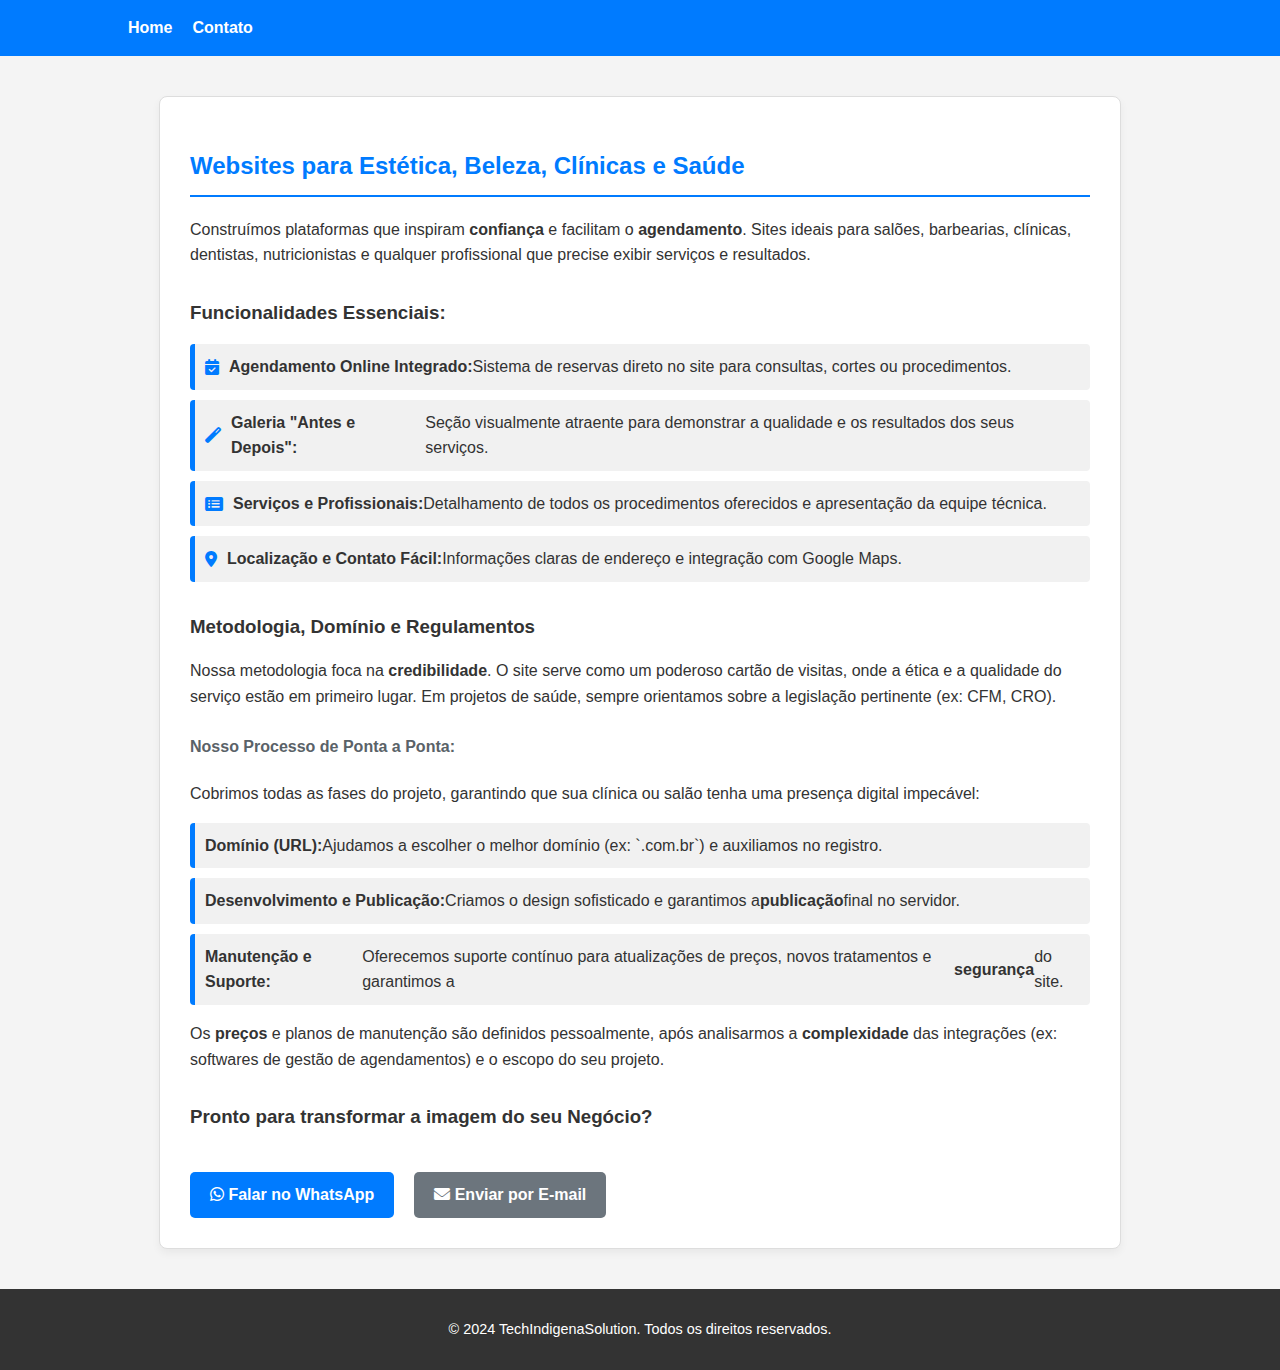
<file: services/Beleza.html>
<!DOCTYPE html>
<html lang="pt-BR">
<head>
    <meta charset="UTF-8">
    <meta name="viewport" content="width=device-width, initial-scale=1.0">
    <title>Websites para Estética e Saúde - TechIndigenaSolution</title>
    <link rel="stylesheet" href="../style.css">
    <link rel="stylesheet" href="https://cdnjs.cloudflare.com/ajax/libs/font-awesome/6.0.0-beta3/css/all.min.css">
</head>
<body>
    <header>
        <div class="container">
            <h1>TechIndigenaSolution</h1>
            <nav>
                <a href="../index.html">Home</a>
                <a href="contato.html">Contato</a>
            </nav>
        </div>
    </header>

    <main class="container">
        <section id="service-details" class="card">
            <h2>Websites para Estética, Beleza, Clínicas e Saúde</h2>
            <p>Construímos plataformas que inspiram <strong>confiança</strong> e facilitam o <strong>agendamento</strong>. Sites ideais para salões, barbearias, clínicas, dentistas, nutricionistas e qualquer profissional que precise exibir serviços e resultados.</p>

            <h3>Funcionalidades Essenciais:</h3>
            <ul>
                <li><i class="fas fa-calendar-check"></i> <strong>Agendamento Online Integrado:</strong> Sistema de reservas direto no site para consultas, cortes ou procedimentos.</li>
                <li><i class="fas fa-magic"></i> <strong>Galeria "Antes e Depois":</strong> Seção visualmente atraente para demonstrar a qualidade e os resultados dos seus serviços.</li>
                <li><i class="fas fa-list-alt"></i> <strong>Serviços e Profissionais:</strong> Detalhamento de todos os procedimentos oferecidos e apresentação da equipe técnica.</li>
                <li><i class="fas fa-map-marker-alt"></i> <strong>Localização e Contato Fácil:</strong> Informações claras de endereço e integração com Google Maps.</li>
            </ul>

            <div class="regulations">
                <h3>Metodologia, Domínio e Regulamentos</h3>
                <p>Nossa metodologia foca na <strong>credibilidade</strong>. O site serve como um poderoso cartão de visitas, onde a ética e a qualidade do serviço estão em primeiro lugar. Em projetos de saúde, sempre orientamos sobre a legislação pertinente (ex: CFM, CRO).</p>

                <h4>Nosso Processo de Ponta a Ponta:</h4>
                <p>Cobrimos todas as fases do projeto, garantindo que sua clínica ou salão tenha uma presença digital impecável:</p>
                <ul>
                    <li><strong>Domínio (URL):</strong> Ajudamos a escolher o melhor domínio (ex: `.com.br`) e auxiliamos no registro.</li>
                    <li><strong>Desenvolvimento e Publicação:</strong> Criamos o design sofisticado e garantimos a <strong>publicação</strong> final no servidor.</li>
                    <li><strong>Manutenção e Suporte:</strong> Oferecemos suporte contínuo para atualizações de preços, novos tratamentos e garantimos a <strong>segurança</strong> do site.</li>
                </ul>

                <p>Os <strong>preços</strong> e planos de manutenção são definidos pessoalmente, após analisarmos a <strong>complexidade</strong> das integrações (ex: softwares de gestão de agendamentos) e o escopo do seu projeto.</p>
            </div>

            <h3 style="margin-top: 30px;">Pronto para transformar a imagem do seu Negócio?</h3>

            <div class="contact-buttons" style="display: flex; gap: 20px; margin-top: 20px;">
                <a href="https://wa.me/SEUNUMERO?text=Ol%C3%A1%2C%20gostaria%20de%20saber%20mais%20sobre%20o%20Website%20para%20Est%C3%A9tica%20e%20Sa%C3%BAde." target="_blank" class="cta-button">
                    <i class="fab fa-whatsapp"></i> Falar no WhatsApp
                </a>

                <a href="contato.html" class="cta-button secondary">
                    <i class="fas fa-envelope"></i> Enviar por E-mail
                </a>
            </div>
        </section>
    </main>

    <footer>
        <p>&copy; 2024 TechIndigenaSolution. Todos os direitos reservados.</p>
    </footer>
</body>
</html>
</file>
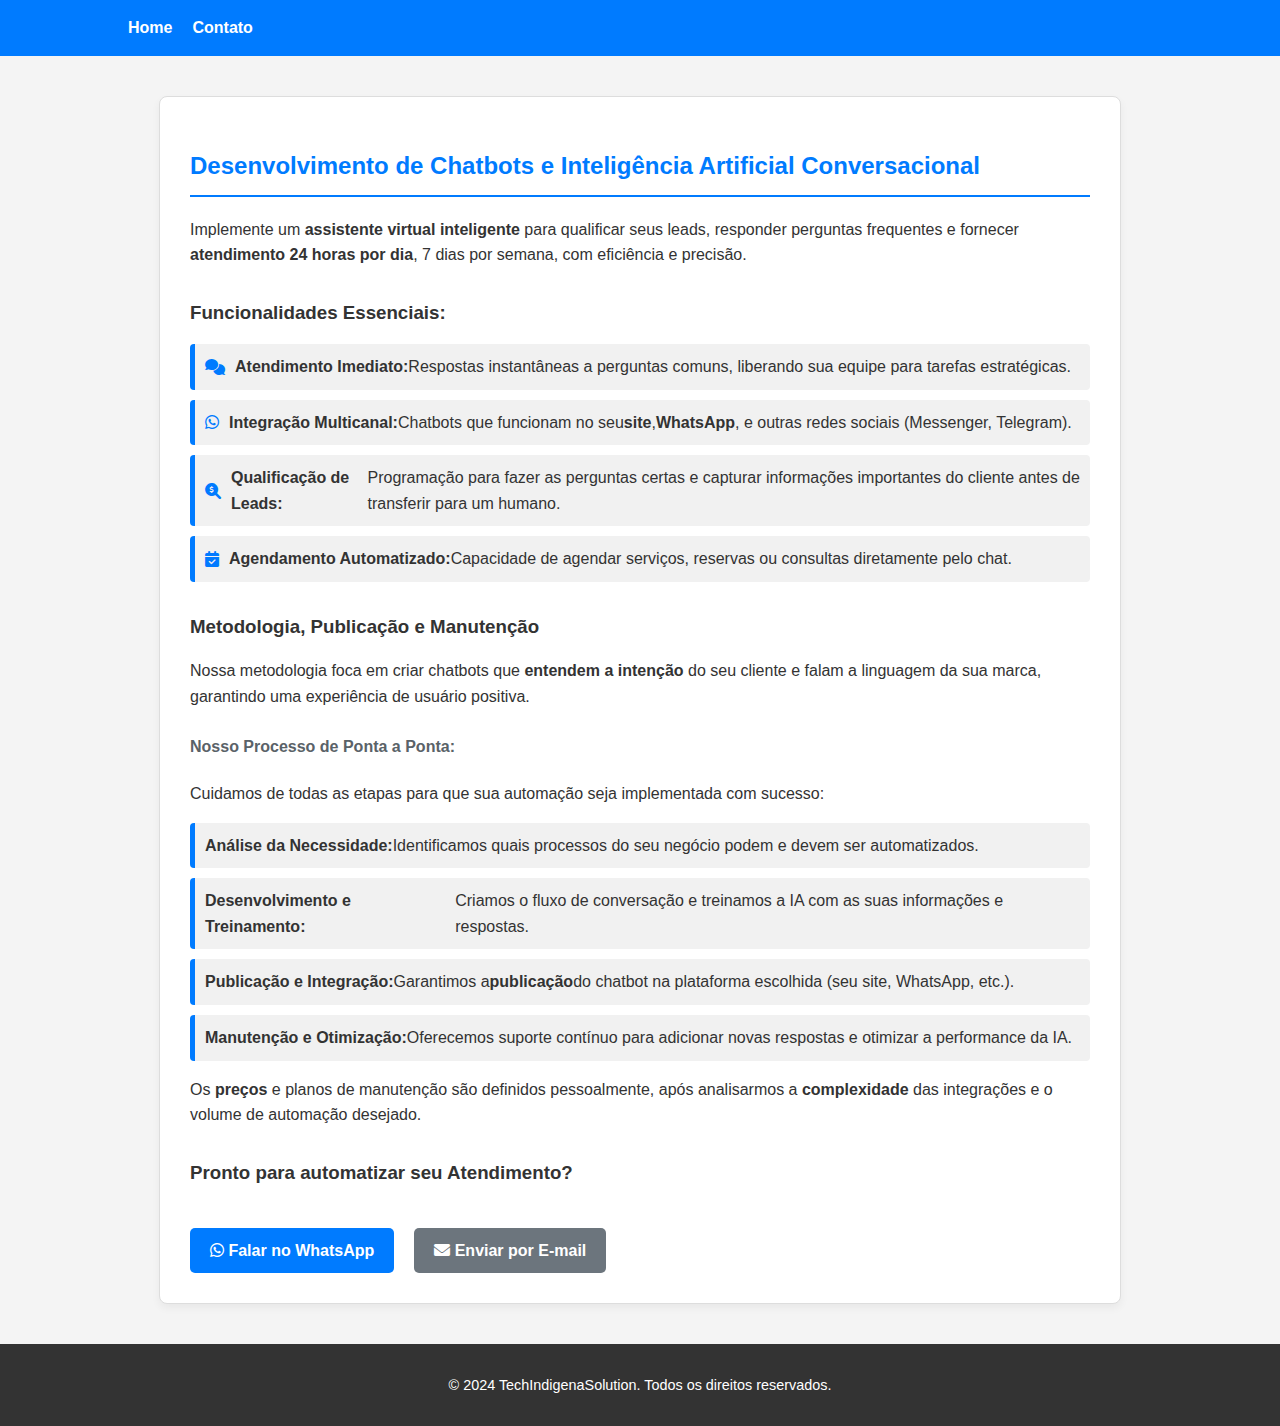
<file: services/chatbots.html>
<!DOCTYPE html>
<html lang="pt-BR">
<head>
    <meta charset="UTF-8">
    <meta name="viewport" content="width=device-width, initial-scale=1.0">
    <title>Desenvolvimento de Chatbots e IA - TechIndigenaSolution</title>
    <link rel="stylesheet" href="../style.css">
    <link rel="stylesheet" href="https://cdnjs.cloudflare.com/ajax/libs/font-awesome/6.0.0-beta3/css/all.min.css">
</head>
<body>
    <header>
        <div class="container">
            <h1>TechIndigenaSolution</h1>
            <nav>
                <a href="../index.html">Home</a>
                <a href="contato.html">Contato</a>
            </nav>
        </div>
    </header>

    <main class="container">
        <section id="service-details" class="card">
            <h2>Desenvolvimento de Chatbots e Inteligência Artificial Conversacional</h2>
            <p>Implemente um <strong>assistente virtual inteligente</strong> para qualificar seus leads, responder perguntas frequentes e fornecer <strong>atendimento 24 horas por dia</strong>, 7 dias por semana, com eficiência e precisão.</p>

            <h3>Funcionalidades Essenciais:</h3>
            <ul>
                <li><i class="fas fa-comments"></i> <strong>Atendimento Imediato:</strong> Respostas instantâneas a perguntas comuns, liberando sua equipe para tarefas estratégicas.</li>
                <li><i class="fab fa-whatsapp"></i> <strong>Integração Multicanal:</strong> Chatbots que funcionam no seu <strong>site</strong>, <strong>WhatsApp</strong>, e outras redes sociais (Messenger, Telegram).</li>
                <li><i class="fas fa-search-dollar"></i> <strong>Qualificação de Leads:</strong> Programação para fazer as perguntas certas e capturar informações importantes do cliente antes de transferir para um humano.</li>
                <li><i class="fas fa-calendar-check"></i> <strong>Agendamento Automatizado:</strong> Capacidade de agendar serviços, reservas ou consultas diretamente pelo chat.</li>
            </ul>

            <div class="regulations">
                <h3>Metodologia, Publicação e Manutenção</h3>
                <p>Nossa metodologia foca em criar chatbots que <strong>entendem a intenção</strong> do seu cliente e falam a linguagem da sua marca, garantindo uma experiência de usuário positiva.</p>

                <h4>Nosso Processo de Ponta a Ponta:</h4>
                <p>Cuidamos de todas as etapas para que sua automação seja implementada com sucesso:</p>
                <ul>
                    <li><strong>Análise da Necessidade:</strong> Identificamos quais processos do seu negócio podem e devem ser automatizados.</li>
                    <li><strong>Desenvolvimento e Treinamento:</strong> Criamos o fluxo de conversação e treinamos a IA com as suas informações e respostas.</li>
                    <li><strong>Publicação e Integração:</strong> Garantimos a <strong>publicação</strong> do chatbot na plataforma escolhida (seu site, WhatsApp, etc.).</li>
                    <li><strong>Manutenção e Otimização:</strong> Oferecemos suporte contínuo para adicionar novas respostas e otimizar a performance da IA.</li>
                </ul>

                <p>Os <strong>preços</strong> e planos de manutenção são definidos pessoalmente, após analisarmos a <strong>complexidade</strong> das integrações e o volume de automação desejado.</p>
            </div>

            <h3 style="margin-top: 30px;">Pronto para automatizar seu Atendimento?</h3>

            <div class="contact-buttons" style="display: flex; gap: 20px; margin-top: 20px;">
                <a href="https://wa.me/SEUNUMERO?text=Ol%C3%A1%2C%20gostaria%20de%20saber%20mais%20sobre%20o%20Desenvolvimento%20de%20Chatbots." target="_blank" class="cta-button">
                    <i class="fab fa-whatsapp"></i> Falar no WhatsApp
                </a>

                <a href="contato.html" class="cta-button secondary">
                    <i class="fas fa-envelope"></i> Enviar por E-mail
                </a>
            </div>
        </section>
    </main>

    <footer>
        <p>&copy; 2024 TechIndigenaSolution. Todos os direitos reservados.</p>
    </footer>
</body>
</html>
</file>
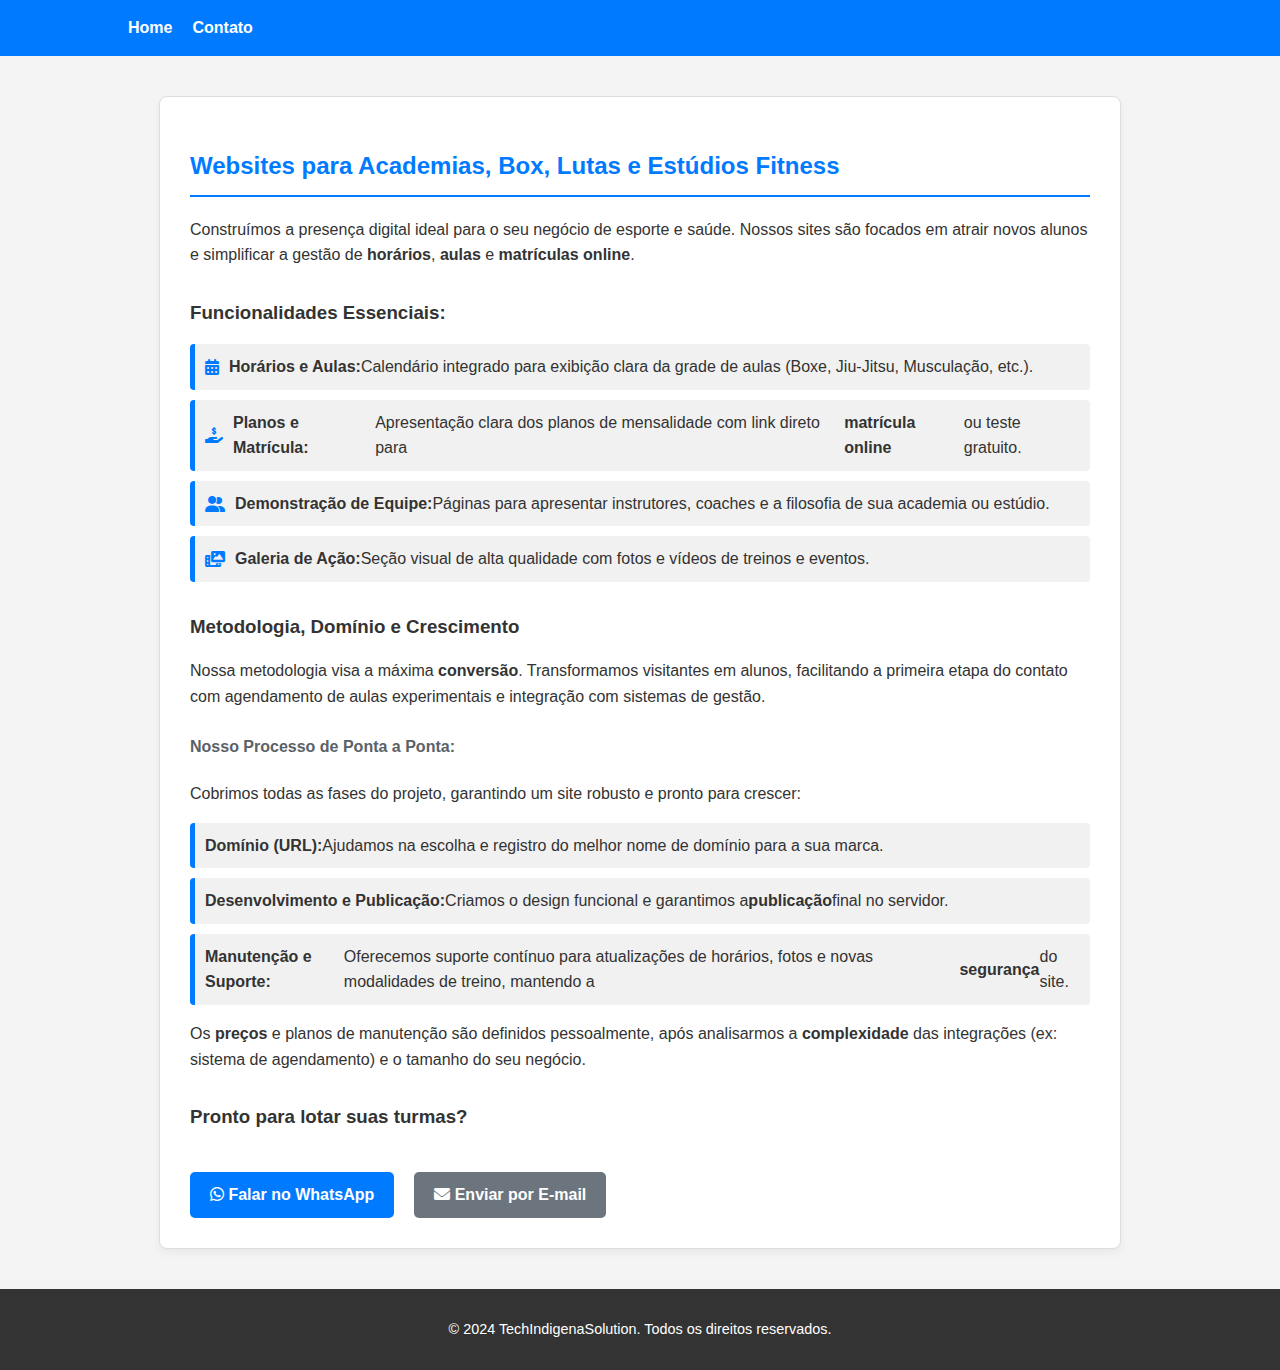
<file: services/fitness.html>
<!DOCTYPE html>
<html lang="pt-BR">
<head>
    <meta charset="UTF-8">
    <meta name="viewport" content="width=device-width, initial-scale=1.0">
    <title>Websites para Fitness e Lutas - TechIndigenaSolution</title>
    <link rel="stylesheet" href="../style.css">
    <link rel="stylesheet" href="https://cdnjs.cloudflare.com/ajax/libs/font-awesome/6.0.0-beta3/css/all.min.css">
</head>
<body>
    <header>
        <div class="container">
            <h1>TechIndigenaSolution</h1>
            <nav>
                <a href="../index.html">Home</a>
                <a href="contato.html">Contato</a>
            </nav>
        </div>
    </header>

    <main class="container">
        <section id="service-details" class="card">
            <h2>Websites para Academias, Box, Lutas e Estúdios Fitness</h2>
            <p>Construímos a presença digital ideal para o seu negócio de esporte e saúde. Nossos sites são focados em atrair novos alunos e simplificar a gestão de <strong>horários</strong>, <strong>aulas</strong> e <strong>matrículas online</strong>.</p>

            <h3>Funcionalidades Essenciais:</h3>
            <ul>
                <li><i class="fas fa-calendar-alt"></i> <strong>Horários e Aulas:</strong> Calendário integrado para exibição clara da grade de aulas (Boxe, Jiu-Jitsu, Musculação, etc.).</li>
                <li><i class="fas fa-hand-holding-usd"></i> <strong>Planos e Matrícula:</strong> Apresentação clara dos planos de mensalidade com link direto para <strong>matrícula online</strong> ou teste gratuito.</li>
                <li><i class="fas fa-user-friends"></i> <strong>Demonstração de Equipe:</strong> Páginas para apresentar instrutores, coaches e a filosofia de sua academia ou estúdio.</li>
                <li><i class="fas fa-photo-video"></i> <strong>Galeria de Ação:</strong> Seção visual de alta qualidade com fotos e vídeos de treinos e eventos.</li>
            </ul>

            <div class="regulations">
                <h3>Metodologia, Domínio e Crescimento</h3>
                <p>Nossa metodologia visa a máxima <strong>conversão</strong>. Transformamos visitantes em alunos, facilitando a primeira etapa do contato com agendamento de aulas experimentais e integração com sistemas de gestão.</p>

                <h4>Nosso Processo de Ponta a Ponta:</h4>
                <p>Cobrimos todas as fases do projeto, garantindo um site robusto e pronto para crescer:</p>
                <ul>
                    <li><strong>Domínio (URL):</strong> Ajudamos na escolha e registro do melhor nome de domínio para a sua marca.</li>
                    <li><strong>Desenvolvimento e Publicação:</strong> Criamos o design funcional e garantimos a <strong>publicação</strong> final no servidor.</li>
                    <li><strong>Manutenção e Suporte:</strong> Oferecemos suporte contínuo para atualizações de horários, fotos e novas modalidades de treino, mantendo a <strong>segurança</strong> do site.</li>
                </ul>

                <p>Os <strong>preços</strong> e planos de manutenção são definidos pessoalmente, após analisarmos a <strong>complexidade</strong> das integrações (ex: sistema de agendamento) e o tamanho do seu negócio.</p>
            </div>

            <h3 style="margin-top: 30px;">Pronto para lotar suas turmas?</h3>

            <div class="contact-buttons" style="display: flex; gap: 20px; margin-top: 20px;">
                <a href="https://wa.me/SEUNUMERO?text=Ol%C3%A1%2C%20gostaria%20de%20saber%20mais%20sobre%20o%20Website%20para%20Fitness%20e%20Lutas." target="_blank" class="cta-button">
                    <i class="fab fa-whatsapp"></i> Falar no WhatsApp
                </a>

                <a href="contato.html" class="cta-button secondary">
                    <i class="fas fa-envelope"></i> Enviar por E-mail
                </a>
            </div>
        </section>
    </main>

    <footer>
        <p>&copy; 2024 TechIndigenaSolution. Todos os direitos reservados.</p>
    </footer>
</body>
</html>
</file>
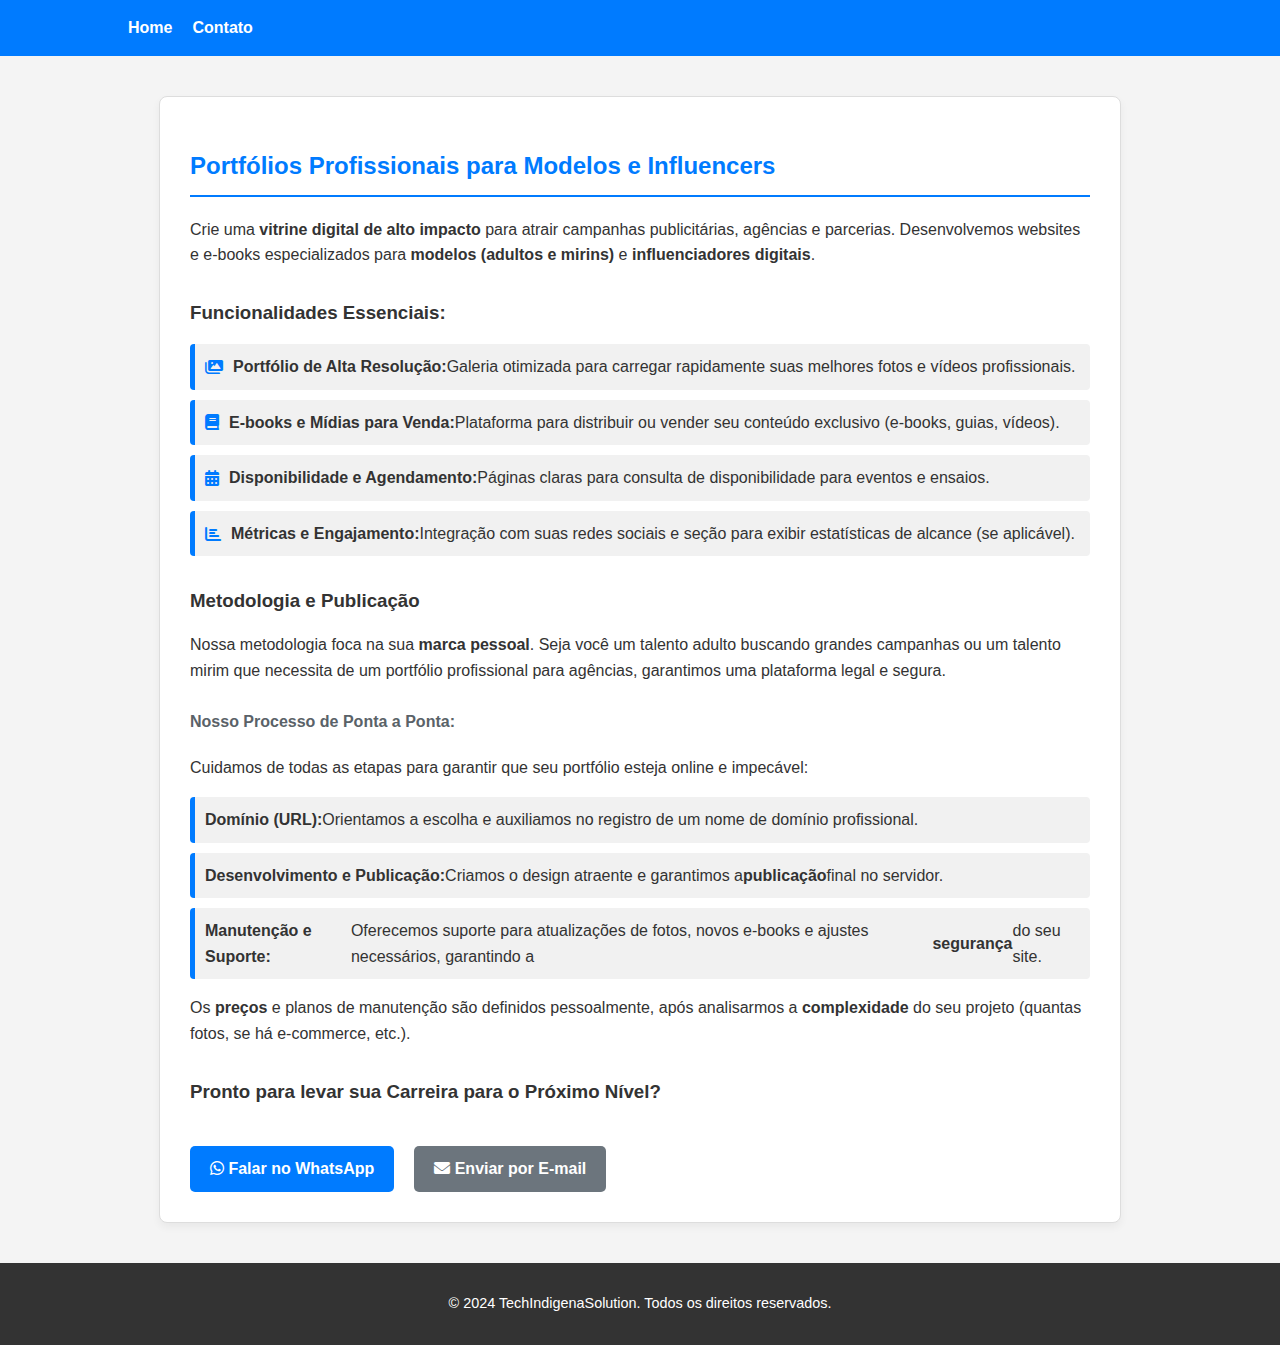
<file: services/modelos.html>
<!DOCTYPE html>
<html lang="pt-BR">
<head>
    <meta charset="UTF-8">
    <meta name="viewport" content="width=device-width, initial-scale=1.0">
    <title>Portfólios para Modelos e Influencers - TechIndigenaSolution</title>
    <link rel="stylesheet" href="../style.css">
    <link rel="stylesheet" href="https://cdnjs.cloudflare.com/ajax/libs/font-awesome/6.0.0-beta3/css/all.min.css">
</head>
<body>
    <header>
        <div class="container">
            <h1>TechIndigenaSolution</h1>
            <nav>
                <a href="../index.html">Home</a>
                <a href="contato.html">Contato</a>
            </nav>
        </div>
    </header>

    <main class="container">
        <section id="service-details" class="card">
            <h2>Portfólios Profissionais para Modelos e Influencers</h2>
            <p>Crie uma <strong>vitrine digital de alto impacto</strong> para atrair campanhas publicitárias, agências e parcerias. Desenvolvemos websites e e-books especializados para <strong>modelos (adultos e mirins)</strong> e <strong>influenciadores digitais</strong>.</p>

            <h3>Funcionalidades Essenciais:</h3>
            <ul>
                <li><i class="fas fa-images"></i> <strong>Portfólio de Alta Resolução:</strong> Galeria otimizada para carregar rapidamente suas melhores fotos e vídeos profissionais.</li>
                <li><i class="fas fa-book"></i> <strong>E-books e Mídias para Venda:</strong> Plataforma para distribuir ou vender seu conteúdo exclusivo (e-books, guias, vídeos).</li>
                <li><i class="fas fa-calendar-alt"></i> <strong>Disponibilidade e Agendamento:</strong> Páginas claras para consulta de disponibilidade para eventos e ensaios.</li>
                <li><i class="fas fa-chart-bar"></i> <strong>Métricas e Engajamento:</strong> Integração com suas redes sociais e seção para exibir estatísticas de alcance (se aplicável).</li>
            </ul>

            <div class="regulations">
                <h3>Metodologia e Publicação</h3>
                <p>Nossa metodologia foca na sua <strong>marca pessoal</strong>. Seja você um talento adulto buscando grandes campanhas ou um talento mirim que necessita de um portfólio profissional para agências, garantimos uma plataforma legal e segura.</p>

                <h4>Nosso Processo de Ponta a Ponta:</h4>
                <p>Cuidamos de todas as etapas para garantir que seu portfólio esteja online e impecável:</p>
                <ul>
                    <li><strong>Domínio (URL):</strong> Orientamos a escolha e auxiliamos no registro de um nome de domínio profissional.</li>
                    <li><strong>Desenvolvimento e Publicação:</strong> Criamos o design atraente e garantimos a <strong>publicação</strong> final no servidor.</li>
                    <li><strong>Manutenção e Suporte:</strong> Oferecemos suporte para atualizações de fotos, novos e-books e ajustes necessários, garantindo a <strong>segurança</strong> do seu site.</li>
                </ul>

                <p>Os <strong>preços</strong> e planos de manutenção são definidos pessoalmente, após analisarmos a <strong>complexidade</strong> do seu projeto (quantas fotos, se há e-commerce, etc.).</p>
            </div>

            <h3 style="margin-top: 30px;">Pronto para levar sua Carreira para o Próximo Nível?</h3>

            <div class="contact-buttons" style="display: flex; gap: 20px; margin-top: 20px;">
                <a href="https://wa.me/SEUNUMERO?text=Ol%C3%A1%2C%20gostaria%20de%20saber%20mais%20sobre%20o%20Website%20para%20Modelos%2FInfluencers." target="_blank" class="cta-button">
                    <i class="fab fa-whatsapp"></i> Falar no WhatsApp
                </a>

                <a href="contato.html" class="cta-button secondary">
                    <i class="fas fa-envelope"></i> Enviar por E-mail
                </a>
            </div>
        </section>
    </main>

    <footer>
        <p>&copy; 2024 TechIndigenaSolution. Todos os direitos reservados.</p>
    </footer>
</body>
</html>
</file>
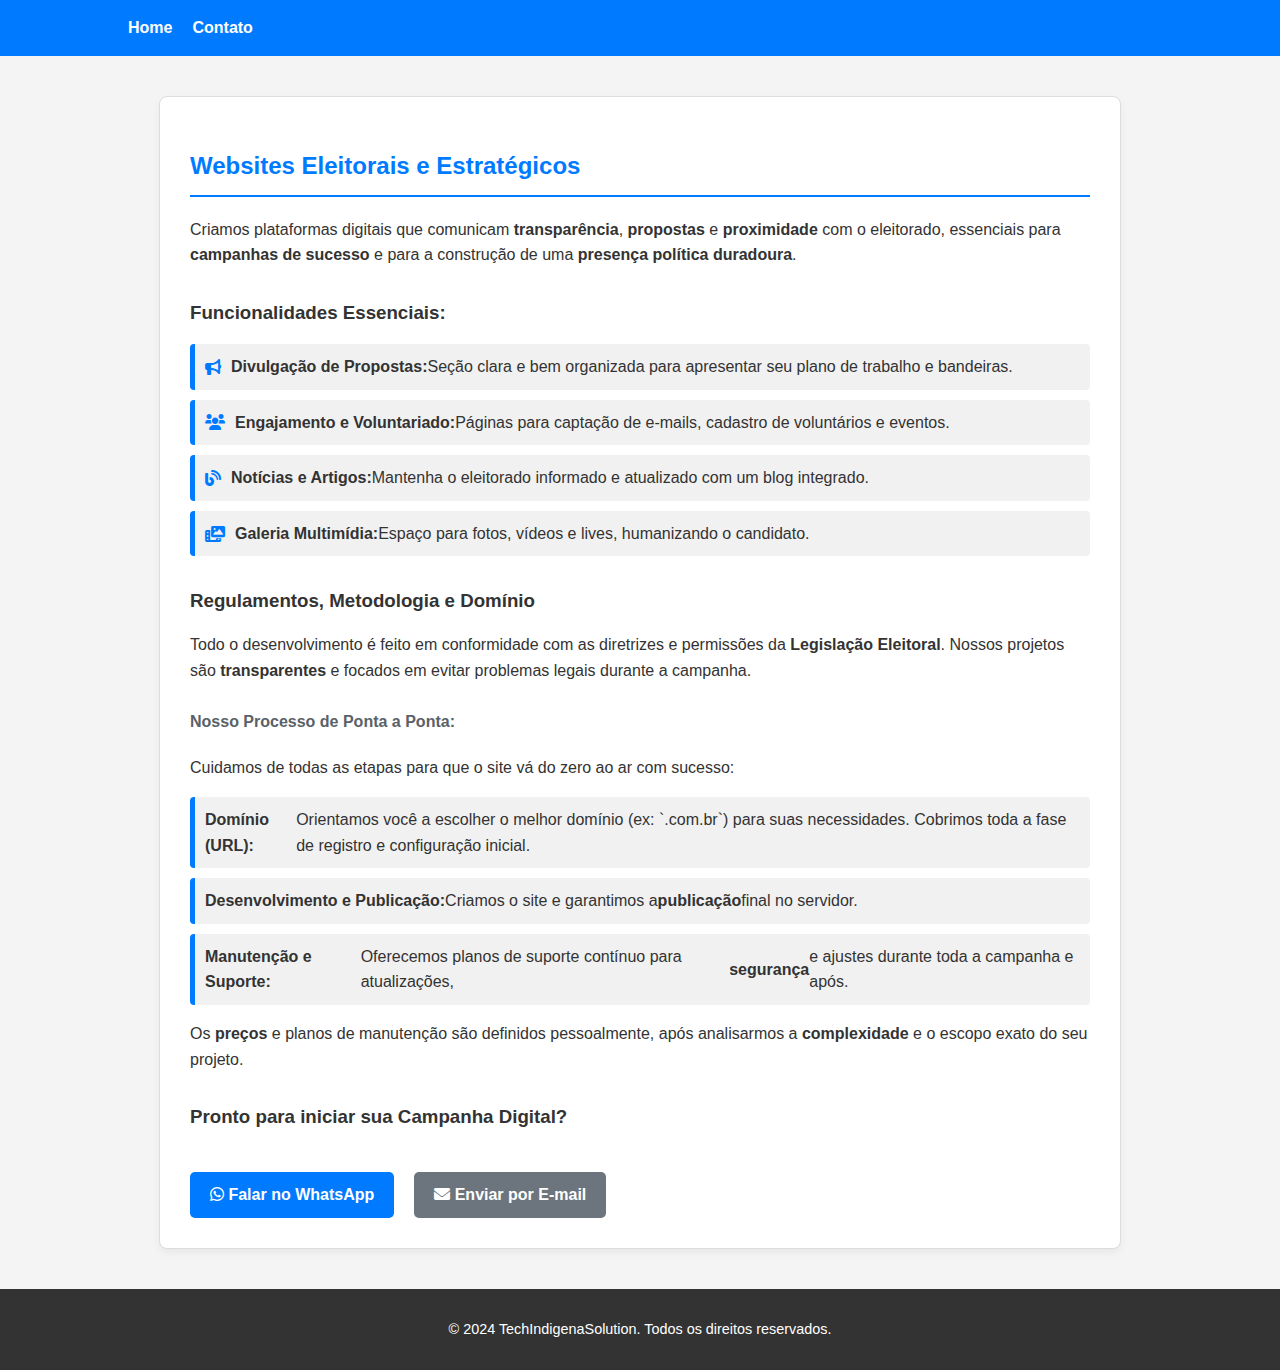
<file: services/politica.html>
<!DOCTYPE html>
<html lang="pt-BR">
<head>
    <meta charset="UTF-8">
    <meta name="viewport" content="width=device-width, initial-scale=1.0">
    <title>Websites Políticos - TechIndigenaSolution</title>
    <link rel="stylesheet" href="../style.css">
    <link rel="stylesheet" href="https://cdnjs.cloudflare.com/ajax/libs/font-awesome/6.0.0-beta3/css/all.min.css">
</head>
<body>
    <header>
        <div class="container">
            <h1>TechIndigenaSolution</h1>
            <nav>
                <a href="../index.html">Home</a>
                <a href="contato.html">Contato</a>
            </nav>
        </div>
    </header>

    <main class="container">
        <section id="service-details" class="card">
            <h2>Websites Eleitorais e Estratégicos</h2>
            <p>Criamos plataformas digitais que comunicam <strong>transparência</strong>, <strong>propostas</strong> e <strong>proximidade</strong> com o eleitorado, essenciais para <strong>campanhas de sucesso</strong> e para a construção de uma <strong>presença política duradoura</strong>.</p>

            <h3>Funcionalidades Essenciais:</h3>
            <ul>
                <li><i class="fas fa-bullhorn"></i> <strong>Divulgação de Propostas:</strong> Seção clara e bem organizada para apresentar seu plano de trabalho e bandeiras.</li>
                <li><i class="fas fa-users"></i> <strong>Engajamento e Voluntariado:</strong> Páginas para captação de e-mails, cadastro de voluntários e eventos.</li>
                <li><i class="fas fa-blog"></i> <strong>Notícias e Artigos:</strong> Mantenha o eleitorado informado e atualizado com um blog integrado.</li>
                <li><i class="fas fa-photo-video"></i> <strong>Galeria Multimídia:</strong> Espaço para fotos, vídeos e lives, humanizando o candidato.</li>
            </ul>

            <div class="regulations">
                <h3>Regulamentos, Metodologia e Domínio</h3>
                <p>Todo o desenvolvimento é feito em conformidade com as diretrizes e permissões da <strong>Legislação Eleitoral</strong>. Nossos projetos são <strong>transparentes</strong> e focados em evitar problemas legais durante a campanha.</p>

                <h4>Nosso Processo de Ponta a Ponta:</h4>
                <p>Cuidamos de todas as etapas para que o site vá do zero ao ar com sucesso:</p>
                <ul>
                    <li><strong>Domínio (URL):</strong> Orientamos você a escolher o melhor domínio (ex: `.com.br`) para suas necessidades. Cobrimos toda a fase de registro e configuração inicial.</li>
                    <li><strong>Desenvolvimento e Publicação:</strong> Criamos o site e garantimos a <strong>publicação</strong> final no servidor.</li>
                    <li><strong>Manutenção e Suporte:</strong> Oferecemos planos de suporte contínuo para atualizações, <strong>segurança</strong> e ajustes durante toda a campanha e após.</li>
                </ul>

                <p>Os <strong>preços</strong> e planos de manutenção são definidos pessoalmente, após analisarmos a <strong>complexidade</strong> e o escopo exato do seu projeto.</p>
            </div>

            <h3 style="margin-top: 30px;">Pronto para iniciar sua Campanha Digital?</h3>

            <div class="contact-buttons" style="display: flex; gap: 20px; margin-top: 20px;">
                <a href="https://wa.me/SEUNUMERO?text=Ol%C3%A1%2C%20gostaria%20de%20saber%20mais%20sobre%20o%20Website%20Pol%C3%ADtico." target="_blank" class="cta-button">
                    <i class="fab fa-whatsapp"></i> Falar no WhatsApp
                </a>

                <a href="contato.html" class="cta-button secondary">
                    <i class="fas fa-envelope"></i> Enviar por E-mail
                </a>
            </div>
        </section>
    </main>

    <footer>
        <p>&copy; 2024 TechIndigenaSolution. Todos os direitos reservados.</p>
    </footer>
</body>
</html>
</file>
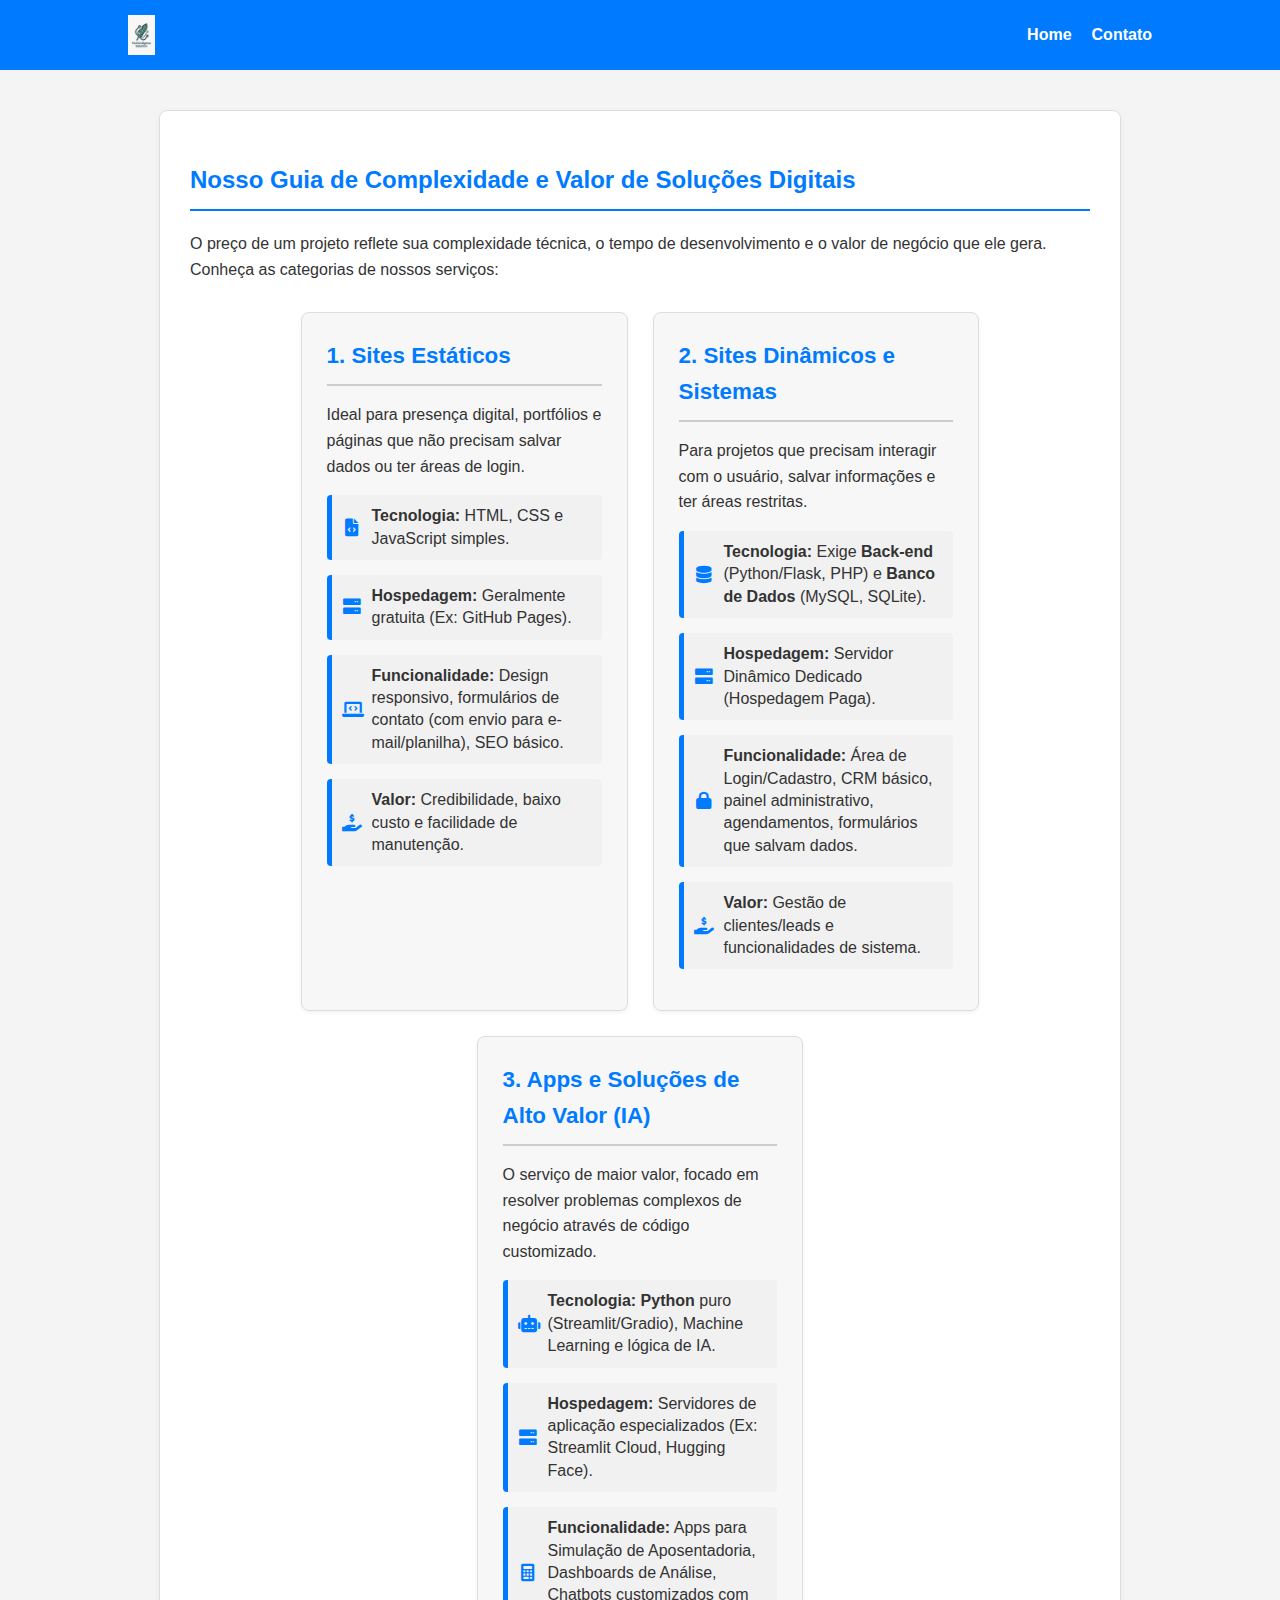
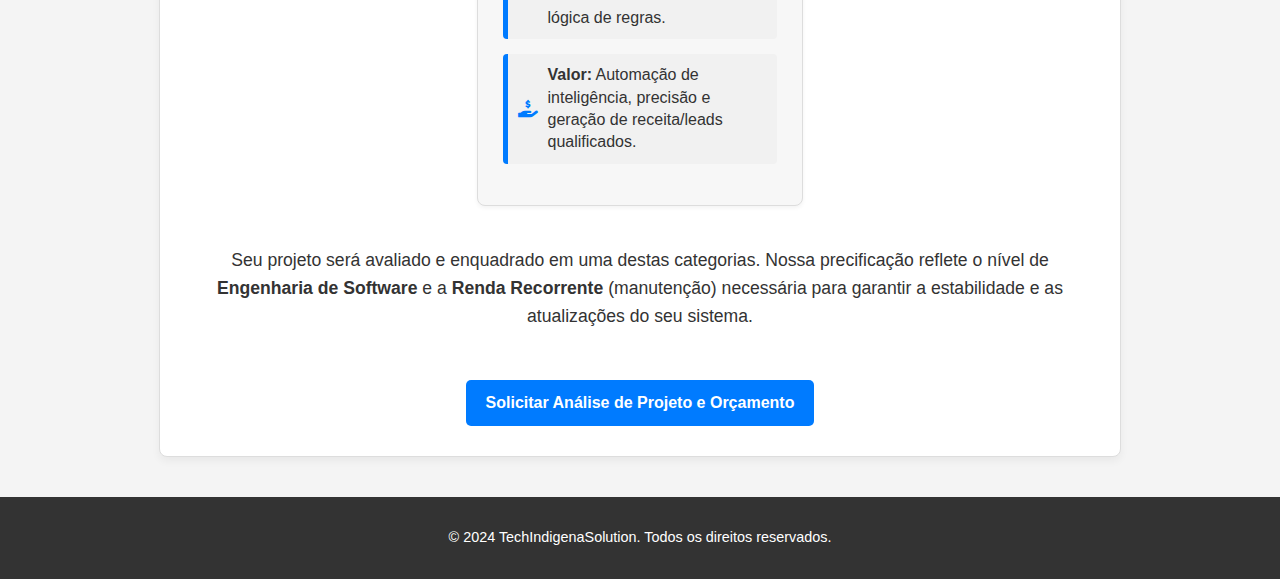
<file: services/servicos-premium.html>
<!DOCTYPE html>
<html lang="pt-BR">
<head>
    <meta charset="UTF-8">
    <meta name="viewport" content="width=device-width, initial-scale=1.0">
    <title>Complexidade e Valor dos Serviços - TechIndigenaSolution</title>
    <link rel="stylesheet" href="../style.css">
    <link rel="stylesheet" href="https://cdnjs.cloudflare.com/ajax/libs/font-awesome/6.0.0-beta3/css/all.min.css">

    <style>
        .service-complexity {
            display: flex;
            flex-wrap: wrap;
            gap: 25px;
            justify-content: center;
            margin-top: 30px;
        }

        .complexity-card {
            background-color: #f7f7f7;
            border: 1px solid #ddd;
            border-radius: 8px;
            padding: 25px;
            width: calc(33.33% - 25px); /* Três colunas */
            box-shadow: 0 2px 4px rgba(0, 0, 0, 0.05);
            transition: box-shadow 0.3s ease;
        }

        .complexity-card:hover {
            box-shadow: 0 4px 8px rgba(0, 123, 255, 0.2);
        }

        .complexity-card h3 {
            color: #007bff;
            border-bottom: 2px solid #ccc;
            padding-bottom: 10px;
            margin-top: 0;
            margin-bottom: 15px;
            font-size: 1.4em;
        }

        .complexity-card ul {
            list-style: none;
            padding-left: 0;
            margin-top: 15px;
        }

        /* ------------------------------------------- */
        /* CÓDIGO CSS AJUSTADO AQUI */
        /* ------------------------------------------- */
        .complexity-card ul li {
            margin-bottom: 15px; /* Aumenta um pouco o espaçamento vertical */
            display: flex;
            line-height: 1.4;
        }

        .complexity-card ul li i {
            margin-right: 10px;
            color: #007bff;
            font-size: 1.1em;
            min-width: 20px; /* Garante que o ícone tenha largura fixa */
            text-align: center;
        }

        .complexity-card ul li span {
            /* Permite que o texto se ajuste ao restante da largura */
            flex-grow: 1;
        }
        /* ------------------------------------------- */

        /* Responsividade para telas menores */
        @media (max-width: 992px) {
            .complexity-card {
                width: calc(50% - 20px); /* Duas colunas em tablets */
            }
        }

        @media (max-width: 600px) {
            .complexity-card {
                width: 100%; /* Coluna única em smartphones */
            }
        }
    </style>
</head>
<body>
    <header>
        <div class="container">
            <h1>TechIndigenaSolution</h1>
            <div class="logo">
                <img src="../logo.png" alt="TechIndigenaSolution Logo" height="40">
            </div>
            <nav>
                <a href="../index.html">Home</a>
                <a href="contato.html">Contato</a>
            </nav>
        </div>
    </header>

    <main class="container">
        <section class="card">
            <h2>Nosso Guia de Complexidade e Valor de Soluções Digitais</h2>
            <p>O preço de um projeto reflete sua complexidade técnica, o tempo de desenvolvimento e o valor de negócio que ele gera. Conheça as categorias de nossos serviços:</p>

            <div class="service-complexity">

                <div class="complexity-card">
                    <h3>1. Sites Estáticos</h3>
                    <p>Ideal para presença digital, portfólios e páginas que não precisam salvar dados ou ter áreas de login.</p>
                    <ul>
                        <li><i class="fas fa-file-code"></i> <span><strong>Tecnologia:</strong> HTML, CSS e JavaScript simples.</span></li>
                        <li><i class="fas fa-server"></i> <span><strong>Hospedagem:</strong> Geralmente gratuita (Ex: GitHub Pages).</span></li>
                        <li><i class="fas fa-laptop-code"></i> <span><strong>Funcionalidade:</strong> Design responsivo, formulários de contato (com envio para e-mail/planilha), SEO básico.</span></li>
                        <li><i class="fas fa-hand-holding-usd"></i> <span><strong>Valor:</strong> Credibilidade, baixo custo e facilidade de manutenção.</span></li>
                    </ul>
                </div>

                <div class="complexity-card">
                    <h3>2. Sites Dinâmicos e Sistemas</h3>
                    <p>Para projetos que precisam interagir com o usuário, salvar informações e ter áreas restritas.</p>
                    <ul>
                        <li><i class="fas fa-database"></i> <span><strong>Tecnologia:</strong> Exige <strong>Back-end</strong> (Python/Flask, PHP) e <strong>Banco de Dados</strong> (MySQL, SQLite).</span></li>
                        <li><i class="fas fa-server"></i> <span><strong>Hospedagem:</strong> Servidor Dinâmico Dedicado (Hospedagem Paga).</span></li>
                        <li><i class="fas fa-lock"></i> <span><strong>Funcionalidade:</strong> Área de Login/Cadastro, CRM básico, painel administrativo, agendamentos, formulários que salvam dados.</span></li>
                        <li><i class="fas fa-hand-holding-usd"></i> <span><strong>Valor:</strong> Gestão de clientes/leads e funcionalidades de sistema.</span></li>
                    </ul>
                </div>

                <div class="complexity-card">
                    <h3>3. Apps e Soluções de Alto Valor (IA)</h3>
                    <p>O serviço de maior valor, focado em resolver problemas complexos de negócio através de código customizado.</p>
                    <ul>
                        <li><i class="fas fa-robot"></i> <span><strong>Tecnologia:</strong> <strong>Python</strong> puro (Streamlit/Gradio), Machine Learning e lógica de IA.</span></li>
                        <li><i class="fas fa-server"></i> <span><strong>Hospedagem:</strong> Servidores de aplicação especializados (Ex: Streamlit Cloud, Hugging Face).</span></li>
                        <li><i class="fas fa-calculator"></i> <span><strong>Funcionalidade:</strong> Apps para Simulação de Aposentadoria, Dashboards de Análise, Chatbots customizados com lógica de regras.</span></li>
                        <li><i class="fas fa-hand-holding-usd"></i> <span><strong>Valor:</strong> Automação de inteligência, precisão e geração de receita/leads qualificados.</span></li>
                    </ul>
                </div>

            </div>

            <p style="margin-top: 40px; text-align: center; font-size: 1.1em;">Seu projeto será avaliado e enquadrado em uma destas categorias. Nossa precificação reflete o nível de <strong>Engenharia de Software</strong> e a <strong>Renda Recorrente</strong> (manutenção) necessária para garantir a estabilidade e as atualizações do seu sistema.</p>

            <div class="contact-buttons" style="margin-top: 30px; text-align: center;">
                <a href="contato.html" class="cta-button">Solicitar Análise de Projeto e Orçamento</a>
            </div>
        </section>
    </main>

    <footer>
        <p>&copy; 2024 TechIndigenaSolution. Todos os direitos reservados.</p>
    </footer>
</body>
</html>
</file>
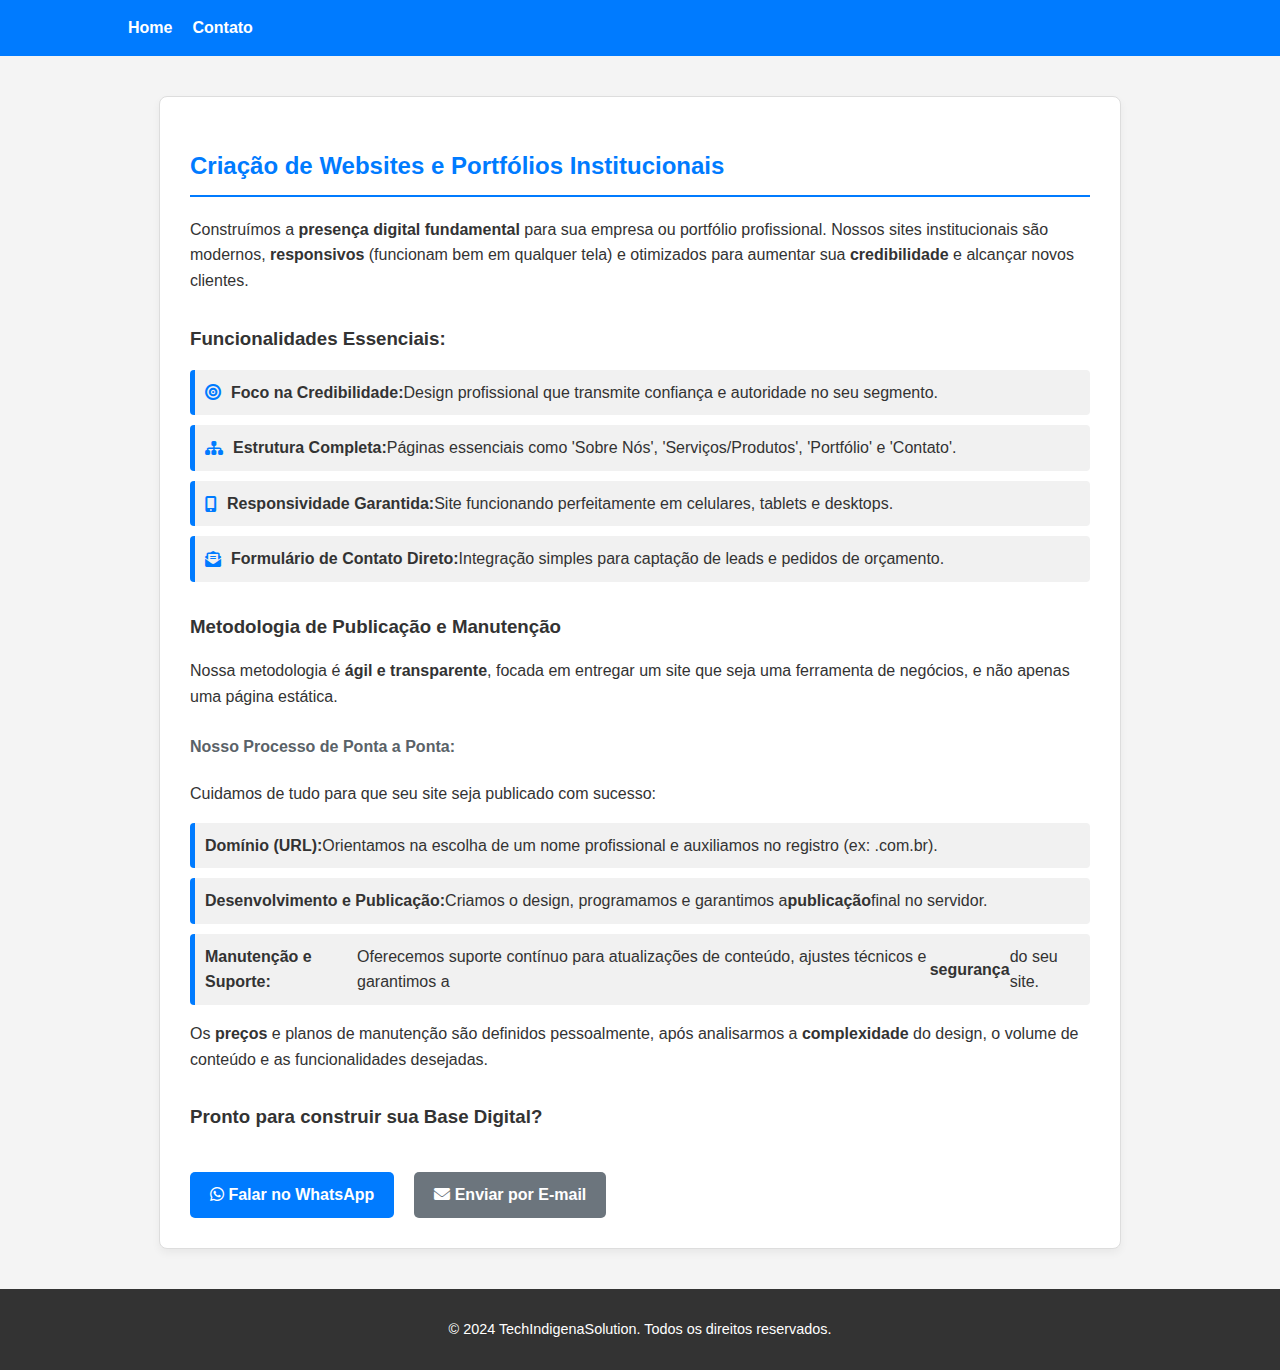
<file: services/websites.html>
<!DOCTYPE html>
<html lang="pt-BR">
<head>
    <meta charset="UTF-8">
    <meta name="viewport" content="width=device-width, initial-scale=1.0">
    <title>Criação de Websites Institucionais - TechIndigenaSolution</title>
    <link rel="stylesheet" href="../style.css">
    <link rel="stylesheet" href="https://cdnjs.cloudflare.com/ajax/libs/font-awesome/6.0.0-beta3/css/all.min.css">
</head>
<body>
    <header>
        <div class="container">
            <h1>TechIndigenaSolution</h1>
            <nav>
                <a href="../index.html">Home</a>
                <a href="contato.html">Contato</a>
            </nav>
        </div>
    </header>

    <main class="container">
        <section id="service-details" class="card">
            <h2>Criação de Websites e Portfólios Institucionais</h2>
            <p>Construímos a <strong>presença digital fundamental</strong> para sua empresa ou portfólio profissional. Nossos sites institucionais são modernos, <strong>responsivos</strong> (funcionam bem em qualquer tela) e otimizados para aumentar sua <strong>credibilidade</strong> e alcançar novos clientes.</p>

            <h3>Funcionalidades Essenciais:</h3>
            <ul>
                <li><i class="fas fa-bullseye"></i> <strong>Foco na Credibilidade:</strong> Design profissional que transmite confiança e autoridade no seu segmento.</li>
                <li><i class="fas fa-sitemap"></i> <strong>Estrutura Completa:</strong> Páginas essenciais como 'Sobre Nós', 'Serviços/Produtos', 'Portfólio' e 'Contato'.</li>
                <li><i class="fas fa-mobile-alt"></i> <strong>Responsividade Garantida:</strong> Site funcionando perfeitamente em celulares, tablets e desktops.</li>
                <li><i class="fas fa-envelope-open-text"></i> <strong>Formulário de Contato Direto:</strong> Integração simples para captação de leads e pedidos de orçamento.</li>
            </ul>

            <div class="regulations">
                <h3>Metodologia de Publicação e Manutenção</h3>
                <p>Nossa metodologia é <strong>ágil e transparente</strong>, focada em entregar um site que seja uma ferramenta de negócios, e não apenas uma página estática.</p>

                <h4>Nosso Processo de Ponta a Ponta:</h4>
                <p>Cuidamos de tudo para que seu site seja publicado com sucesso:</p>
                <ul>
                    <li><strong>Domínio (URL):</strong> Orientamos na escolha de um nome profissional e auxiliamos no registro (ex: .com.br).</li>
                    <li><strong>Desenvolvimento e Publicação:</strong> Criamos o design, programamos e garantimos a <strong>publicação</strong> final no servidor.</li>
                    <li><strong>Manutenção e Suporte:</strong> Oferecemos suporte contínuo para atualizações de conteúdo, ajustes técnicos e garantimos a <strong>segurança</strong> do seu site.</li>
                </ul>

                <p>Os <strong>preços</strong> e planos de manutenção são definidos pessoalmente, após analisarmos a <strong>complexidade</strong> do design, o volume de conteúdo e as funcionalidades desejadas.</p>
            </div>

            <h3 style="margin-top: 30px;">Pronto para construir sua Base Digital?</h3>

            <div class="contact-buttons" style="display: flex; gap: 20px; margin-top: 20px;">
                <a href="https://wa.me/SEUNUMERO?text=Ol%C3%A1%2C%20gostaria%20de%20saber%20mais%20sobre%20o%20Website%20Institucional." target="_blank" class="cta-button">
                    <i class="fab fa-whatsapp"></i> Falar no WhatsApp
                </a>

                <a href="contato.html" class="cta-button secondary">
                    <i class="fas fa-envelope"></i> Enviar por E-mail
                </a>
            </div>
        </section>
    </main>

    <footer>
        <p>&copy; 2024 TechIndigenaSolution. Todos os direitos reservados.</p>
    </footer>
</body>
</html>
</file>
<file: style.css>
/* Estilos globais */
body {
    font-family: Arial, sans-serif;
    margin: 0;
    padding: 0;
    background-color: #f4f4f4;
    color: #333;
    line-height: 1.6;
}

.container {
    width: 80%;
    margin: 0 auto;
}

/* Estilos do Cabeçalho e Navegação */
header {
    background-color: #007bff; /* Cor azul primária */
    color: white;
    padding: 15px 0;
}

header h1 {
    margin: 0;
    font-size: 1.8em;
}

header nav {
    /* Garante que o menu fique alinhado */
    display: flex;
    gap: 20px;
}

header nav a {
    color: white;
    text-decoration: none;
    font-weight: bold;
    transition: color 0.3s ease;
}

header nav a:hover, header nav a.active {
    color: #ffd700; /* Cor de destaque (amarelo) ao passar o mouse */
}

/* --- ESTILOS PARA O LOGO NO HEADER --- */

.logo img {
    /* Garante que o logo tenha a altura correta e não fique muito grande */
    height: 40px;
    vertical-align: middle;
}

header .container {
    /* Garante que o logo e o menu fiquem alinhados */
    display: flex;
    justify-content: space-between;
    align-items: center;
}

/* Esconde o <h1> original (texto) para não duplicar o nome com a imagem do logo */
header h1 {
    display: none;
}

/* Estilos dos Botões CTA */
.cta-button {
    background-color: #007bff;
    color: white;
    padding: 10px 20px;
    border-radius: 5px;
    text-decoration: none;
    display: inline-block;
    margin-top: 20px;
    transition: background-color 0.3s ease;
}

.cta-button:hover {
    background-color: #0056b3;
}

.cta-button.secondary {
    background-color: #6c757d; /* Cor cinza para botões secundários */
}

.cta-button.secondary:hover {
    background-color: #5a6268;
}

/* --- ESTILOS PARA O BANNER DE FUNDO --- */

.hero-section {
    background-image: url('banner_fundo.png');
    background-size: cover;
    background-position: center;
    background-repeat: no-repeat;
    background-color: rgba(0, 0, 0, 0.45);
    background-blend-mode: darken;
    color: white;
    padding: 150px 0;
    text-align: center;
}

.hero-section h2 {
    font-size: 3em;
    margin-bottom: 10px;
    text-shadow: 2px 2px 4px rgba(0, 0, 0, 0.8);
}

.hero-section p {
    font-size: 1.2em;
    margin-bottom: 30px;
    text-shadow: 2px 2px 4px rgba(0, 0, 0, 0.8);
}

.hero-section .cta-button {
    background-color: #007bff;
    color: white;
}

/* Estilos da Seção de Serviços */
#services {
    padding: 40px 0;
    text-align: center;
}

#services h2 {
    margin-bottom: 30px;
    color: #007bff;
    font-size: 2em;
}

.service-list {
    display: flex;
    flex-wrap: wrap;
    gap: 20px;
    justify-content: center;
}

.service-card {
    background-color: white;
    border: 1px solid #ddd;
    border-radius: 8px;
    padding: 20px;
    width: calc(33% - 20px);
    box-shadow: 0 4px 8px rgba(0, 0, 0, 0.05);
    transition: transform 0.3s ease;
    text-align: center;
}

.service-card:hover {
    transform: translateY(-5px);
    box-shadow: 0 8px 16px rgba(0, 0, 0, 0.1);
}

.service-card i {
    font-size: 2.5em;
    color: #007bff;
    margin-bottom: 15px;
}

.service-card h3 {
    font-size: 1.2em;
    margin-top: 0;
    margin-bottom: 10px;
}

.service-card p {
    font-size: 0.9em;
    color: #666;
    margin-bottom: 20px;
}

/* Estilos da Seção "Nossa Abordagem" */
#about {
    padding: 50px 0;
    background-color: #e9ecef;
    text-align: center;
}

#about h2 {
    color: #333;
}

/* Estilos do Rodapé */
footer {
    background-color: #333;
    color: white;
    text-align: center;
    padding: 15px 0;
    font-size: 0.9em;
}


/* Estilos de Páginas de Detalhes (Services/*) */
.card {
    background-color: white;
    border: 1px solid #ddd;
    border-radius: 8px;
    padding: 30px;
    margin: 40px auto;
    max-width: 900px;
    box-shadow: 0 4px 8px rgba(0, 0, 0, 0.05);
}

.card h2 {
    color: #007bff;
    border-bottom: 2px solid #007bff;
    padding-bottom: 10px;
    margin-bottom: 20px;
}

.card h3 {
    color: #333;
    margin-top: 30px;
    margin-bottom: 15px;
}

.card ul {
    list-style: none;
    padding: 0;
}

.card ul li {
    background: #f1f1f1;
    margin-bottom: 10px;
    padding: 10px;
    border-left: 5px solid #007bff;
    border-radius: 4px;
    display: flex;
    align-items: center;
}

.card ul li i {
    margin-right: 10px;
    color: #007bff;
}

.regulations h4 {
    color: #5a6268;
    margin-top: 25px;
}

.contact-buttons a {
    text-decoration: none;
    font-weight: bold;
}

/* --- ESTILOS DE ORGANIZAÇÃO E VISUAL DO FORMULÁRIO (contato.html) --- */

/* Estilos básicos para o grupo de formulário */
.form-group {
    margin-bottom: 20px;
    text-align: left;
}

.form-group label {
    display: block;
    margin-bottom: 8px;
    font-weight: bold;
    color: #007bff; /* Cor azul para as labels, dando destaque */
}

/* Estilo para todos os campos de entrada (input e textarea) */
.form-group input[type="text"],
.form-group input[type="email"],
.form-group input[type="tel"],
.form-group textarea {
    width: 100%;
    padding: 12px;
    border: 1px solid #ddd;
    border-radius: 6px;
    box-sizing: border-box;
    transition: border-color 0.3s, box-shadow 0.3s;
}

/* Efeito ao focar no campo */
.form-group input:focus,
.form-group textarea:focus {
    border-color: #007bff; /* Borda azul ao focar */
    box-shadow: 0 0 0 3px rgba(0, 123, 255, 0.25); /* Sombra azul clara */
    outline: none; /* Remove o contorno padrão do navegador */
}

.form-group textarea {
    resize: vertical;
}

/* Estilo para a linha de duas colunas */
.form-row {
    display: flex;
    gap: 30px;
    margin-bottom: 20px;
}

.form-row .form-group {
    flex: 1;
    margin-bottom: 0;
}

/* Layout responsivo */
@media (max-width: 768px) {
    .container {
        width: 90%;
    }

    .service-card {
        width: calc(50% - 20px);
    }

    header .container {
        flex-direction: column;
        text-align: center;
    }

    header nav {
        margin-top: 10px;
    }

    .hero-section h2 {
        font-size: 2em;
    }

    /* Garante que em telas pequenas, as colunas voltem a ser linhas únicas */
    .form-row {
        flex-direction: column;
        gap: 0;
    }
}

@media (max-width: 480px) {
    .service-card {
        width: 100%;
    }

    .hero-section {
        padding: 100px 0;
    }
}
</file>
